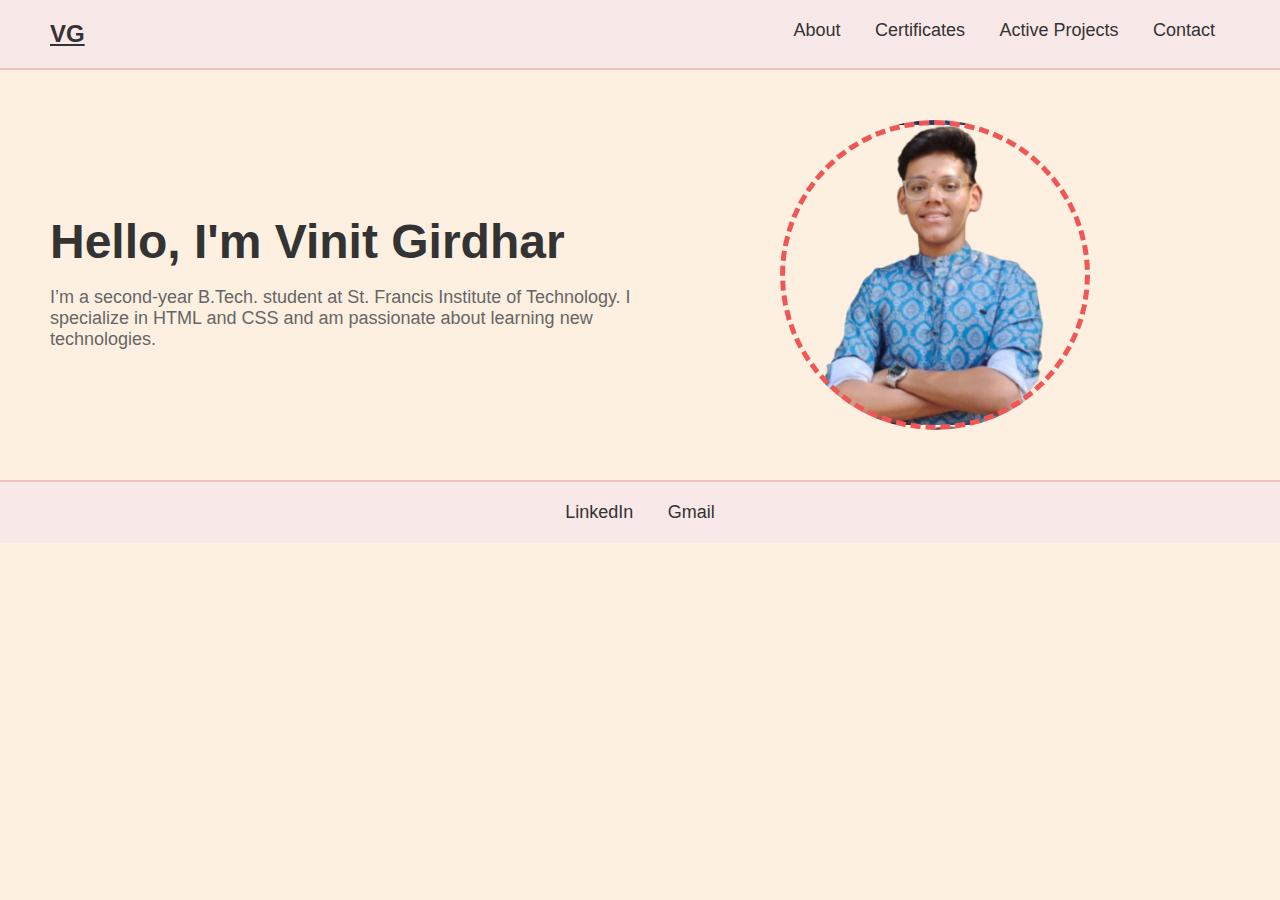
<file: index.html>
<!DOCTYPE html>
<html lang="en">
<head>
    <meta charset="UTF-8">
    <meta name="viewport" content="width=device-width, initial-scale=1.0">
    <title>Vinit Girdhar Portfolio</title>
    <link rel="stylesheet" href="styles.css">
</head>
<body>
    <header>
        <a href="#" class="logo">VG</a>

        <nav>
            <a href="about.html" class="nav-link">About</a>
            <a href="certificates.html" class="nav-link">Certificates</a>
            <a href="active-projects.html" class="nav-link">Active Projects</a>
            <a href="#contact.html" class="nav-link">Contact</a>
            
        </nav>
    </header>

    <main>
        <section class="hero">
            <div class="hero-text">
                <h1>Hello, I'm Vinit Girdhar</h1>
                <p>I’m a second-year B.Tech. student at St. Francis Institute of Technology. I specialize in HTML and CSS and am passionate about learning new technologies.</p>
            </div>
            <div class="hero-image">
                <div class="circle"></div> <!-- Circle with profile picture -->
            </div>
        </section>

        <footer>
            <div class="social-icons">
                <a href="https://www.linkedin.com/in/vinit-girdhar/" target="_blank">LinkedIn</a>
                <a href="mailto:girdharvinit786@gmail.com">Gmail</a>
            </div>
        </footer>
    </main>

    <script src="script.js"></script>
</body>
</html>
</file>
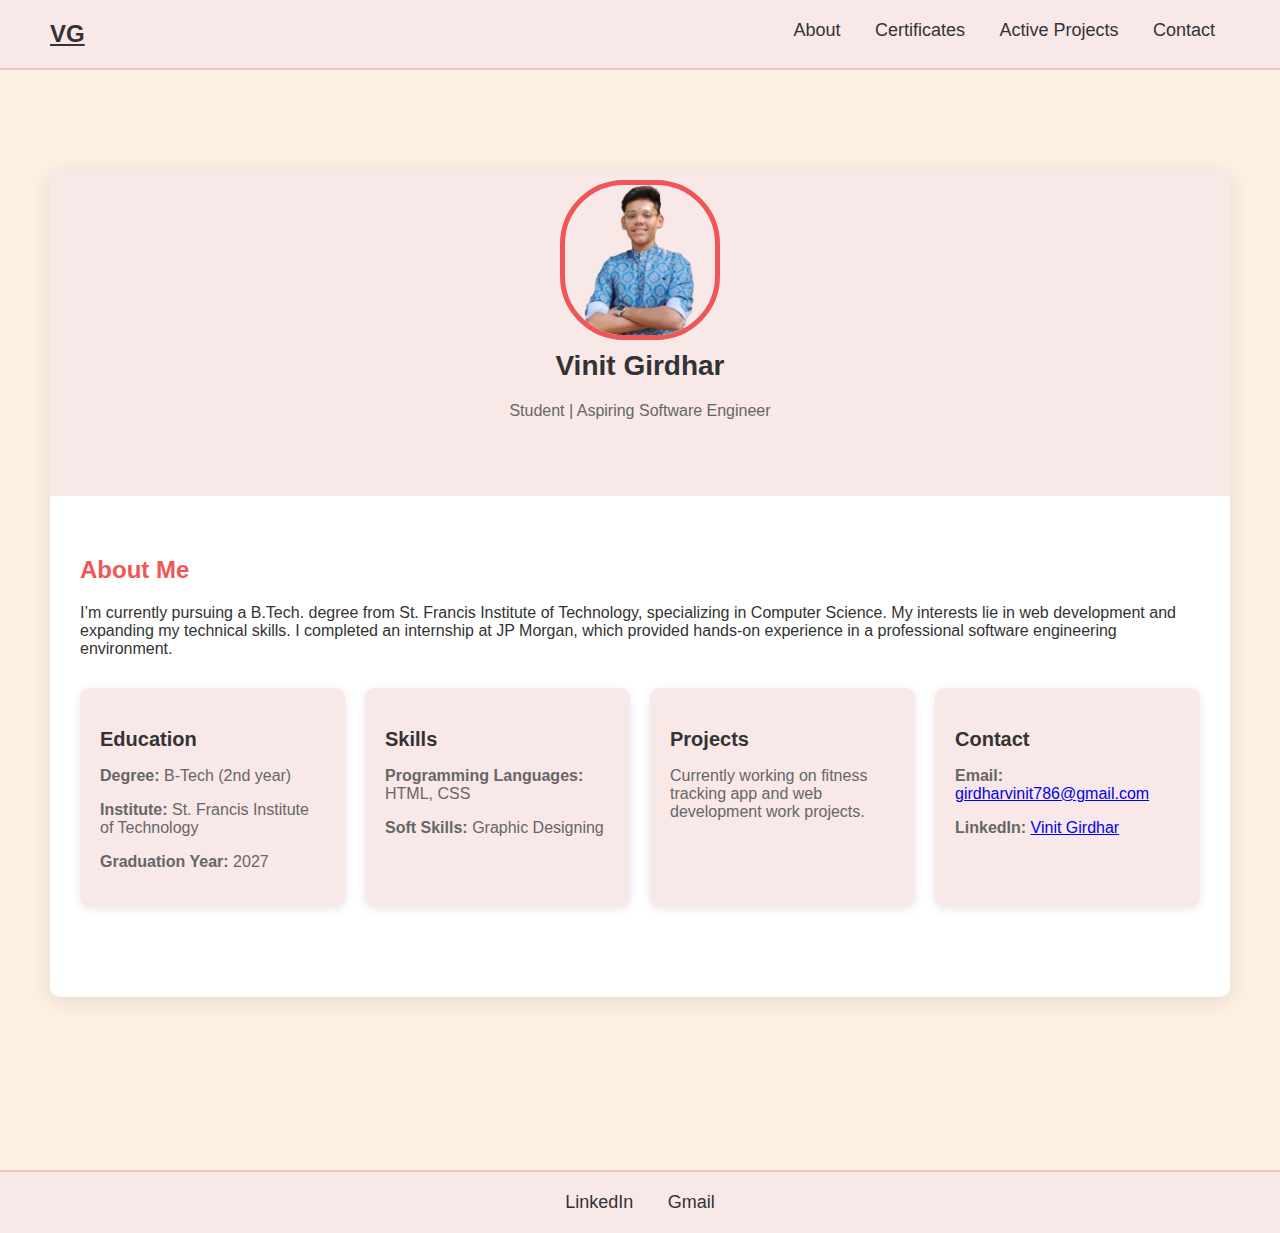
<file: about.html>
<!DOCTYPE html>
<html lang="en">
<head>
    <meta charset="UTF-8">
    <meta name="viewport" content="width=device-width, initial-scale=1.0">
    <title>About Vinit Girdhar</title>
    <link rel="stylesheet" href="styles.css">
</head>
<body>
    <header>
        <a href="index.html" class="logo">VG</a> 
        <nav>
            <a href="about.html" class="nav-link">About</a>
            <a href="certificates.html" class="nav-link">Certificates</a>
            <a href="active-projects.html" class="nav-link">Active Projects</a>
            <a href="#contact.html" class="nav-link">Contact</a>
        </nav>
    </header>

    <main>
        <section class="about-section">
            <div class="about-container">
                <div class="about-card">
                    <div class="about-card-header">
                        <h1>Vinit Girdhar</h1>
                        <p>Student | Aspiring Software Engineer</p>
                        <div class="profile-picture">
                            <img src="images/self_image.png" alt="Vinit Girdhar">
                        </div>
                    </div>
                    <div class="about-content">
                        <h2>About Me</h2>
                        <p>I’m currently pursuing a B.Tech. degree from St. Francis Institute of Technology, specializing in Computer Science. My interests lie in web development and expanding my technical skills. I completed an internship at JP Morgan, which provided hands-on experience in a professional software engineering environment.</p>

                        <div class="info-grid">
                            <div class="info-item">
                                <h3>Education</h3>
                                <p><strong>Degree:</strong> B-Tech (2nd year)</p>
                                <p><strong>Institute:</strong> St. Francis Institute of Technology</p>
                                <p><strong>Graduation Year:</strong> 2027</p>
                            </div>
                            <div class="info-item">
                                <h3>Skills</h3>
                                <p><strong>Programming Languages:</strong> HTML, CSS</p>
                                <p><strong>Soft Skills:</strong> Graphic Designing</p>
                            </div>
                            <div class="info-item">
                                <h3>Projects</h3>
                                <p>Currently working on fitness tracking app and web development work projects.</p>
                            </div>
                            <div class="info-item">
                                <h3>Contact</h3>
                                <p><strong>Email:</strong> <a href="mailto:girdharvinit786@gmail.com">girdharvinit786@gmail.com</a></p>
                                <p><strong>LinkedIn:</strong> <a href="https://www.linkedin.com/in/vinit-girdhar/" target="_blank">Vinit Girdhar</a></p>
                            </div>
                        </div>
                    </div>
                </div>
            </div>
        </section>
    </main>

    <footer>
        <div class="social-icons">
            <a href="https://www.linkedin.com/in/vinit-girdhar/" target="_blank">LinkedIn</a>
            <a href="mailto:girdharvinit786@gmail.com">Gmail</a>
        </div>
    </footer>
</body>
</html>
</file>
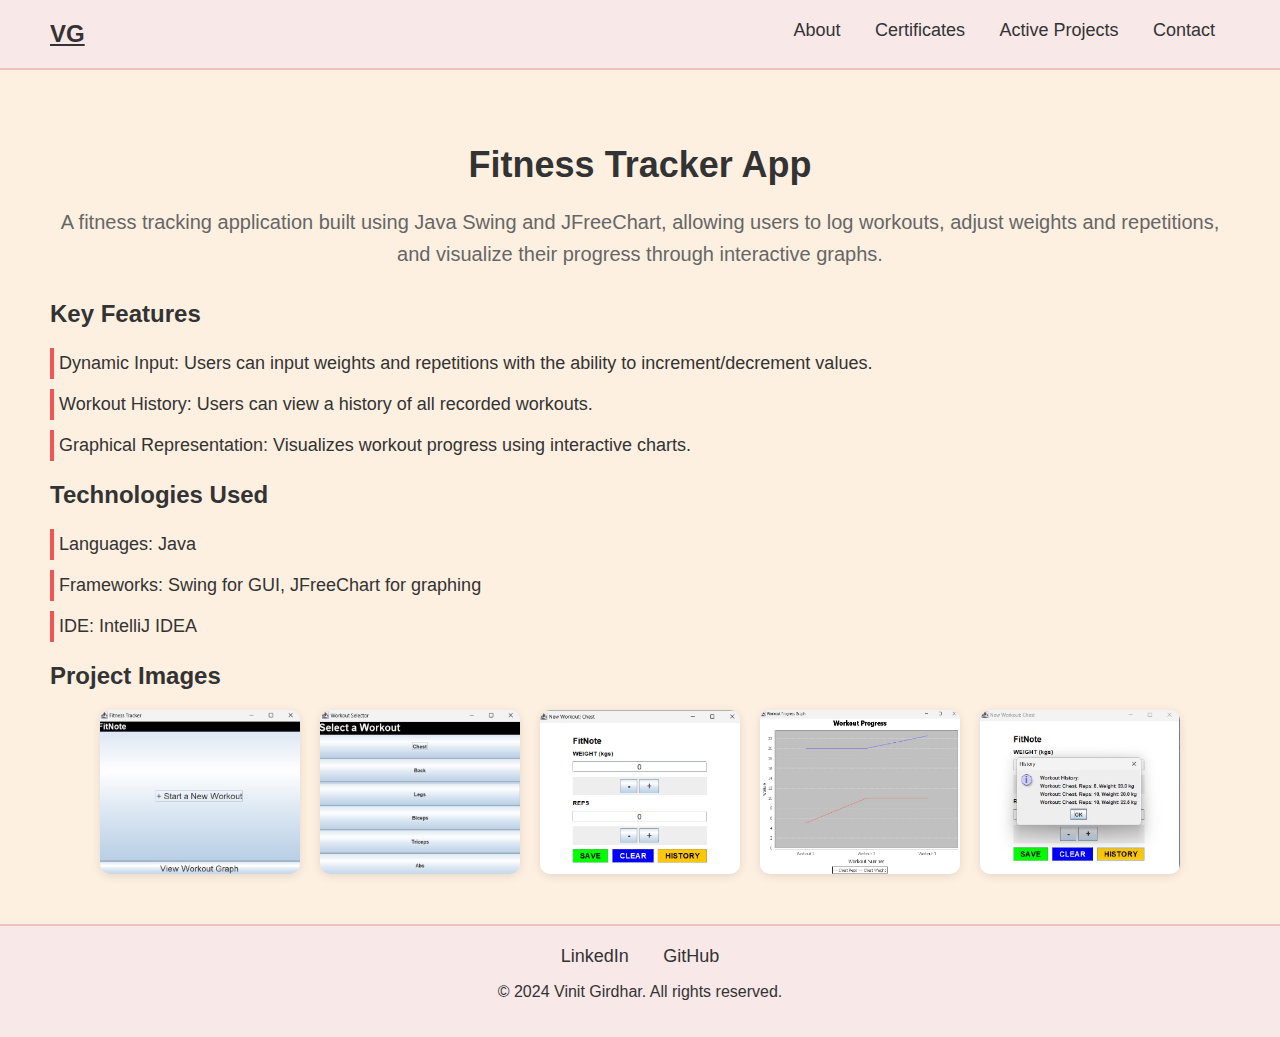
<file: active-projects.html>
<!DOCTYPE html>
<html lang="en">
<head>
    <meta charset="UTF-8">
    <meta name="viewport" content="width=device-width, initial-scale=1.0">
    <title>Active Projects - Vinit Girdhar</title>
    <link rel="stylesheet" href="styles.css">
</head>
<body>
    <header>
        <a href="index.html" class="logo">VG</a>
        <nav>
            <a href="about.html" class="nav-link">About</a>
            <a href="certificates.html" class="nav-link">Certificates</a>
            <a href="active-projects.html" class="nav-link active">Active Projects</a>
            <a href="contact.html" class="nav-link">Contact</a>
        </nav>
    </header>
    
    <div class="project-section">
        <h1 class="project-title">Fitness Tracker App</h1>
        <div class="project-description">
            <p>A fitness tracking application built using Java Swing and JFreeChart, allowing users to log workouts, adjust weights and repetitions, and visualize their progress through interactive graphs.</p>
        </div>
        
        <h2>Key Features</h2>
        <ul class="features-list">
            <li>Dynamic Input: Users can input weights and repetitions with the ability to increment/decrement values.</li>
            <li>Workout History: Users can view a history of all recorded workouts.</li>
            <li>Graphical Representation: Visualizes workout progress using interactive charts.</li>
        </ul>
        
        <h2>Technologies Used</h2>
        <ul class="technologies-list">
            <li>Languages: Java</li>
            <li>Frameworks: Swing for GUI, JFreeChart for graphing</li>
            <li>IDE: IntelliJ IDEA</li>
        </ul>
        
        <h2>Project Images</h2>
        <div class="project-images">
            <img src="images/startpage.jpg" alt="Start Page" class="project-image">
            <img src="images/workout.jpg" alt="Workout Logging" class="project-image">
            <img src="images/tracking.jpg" alt="Tracker Interface" class="project-image">
            <img src="images/graph.jpg" alt="Graph Visualization" class="project-image">
            <img src="images/history.jpg" alt="Workout History" class="project-image">
        </div>
    </div>
    
    <footer>
        <div class="social-icons">
            <a href="https://www.linkedin.com/in/vinit-girdhar" target="_blank">LinkedIn</a>
            <a href="https://github.com/VinitGirdhar" target="_blank">GitHub</a>
        </div>
        <p>&copy; 2024 Vinit Girdhar. All rights reserved.</p>
    </footer>
    
    <script src="script.js"></script>
</body>
</html>
</file>
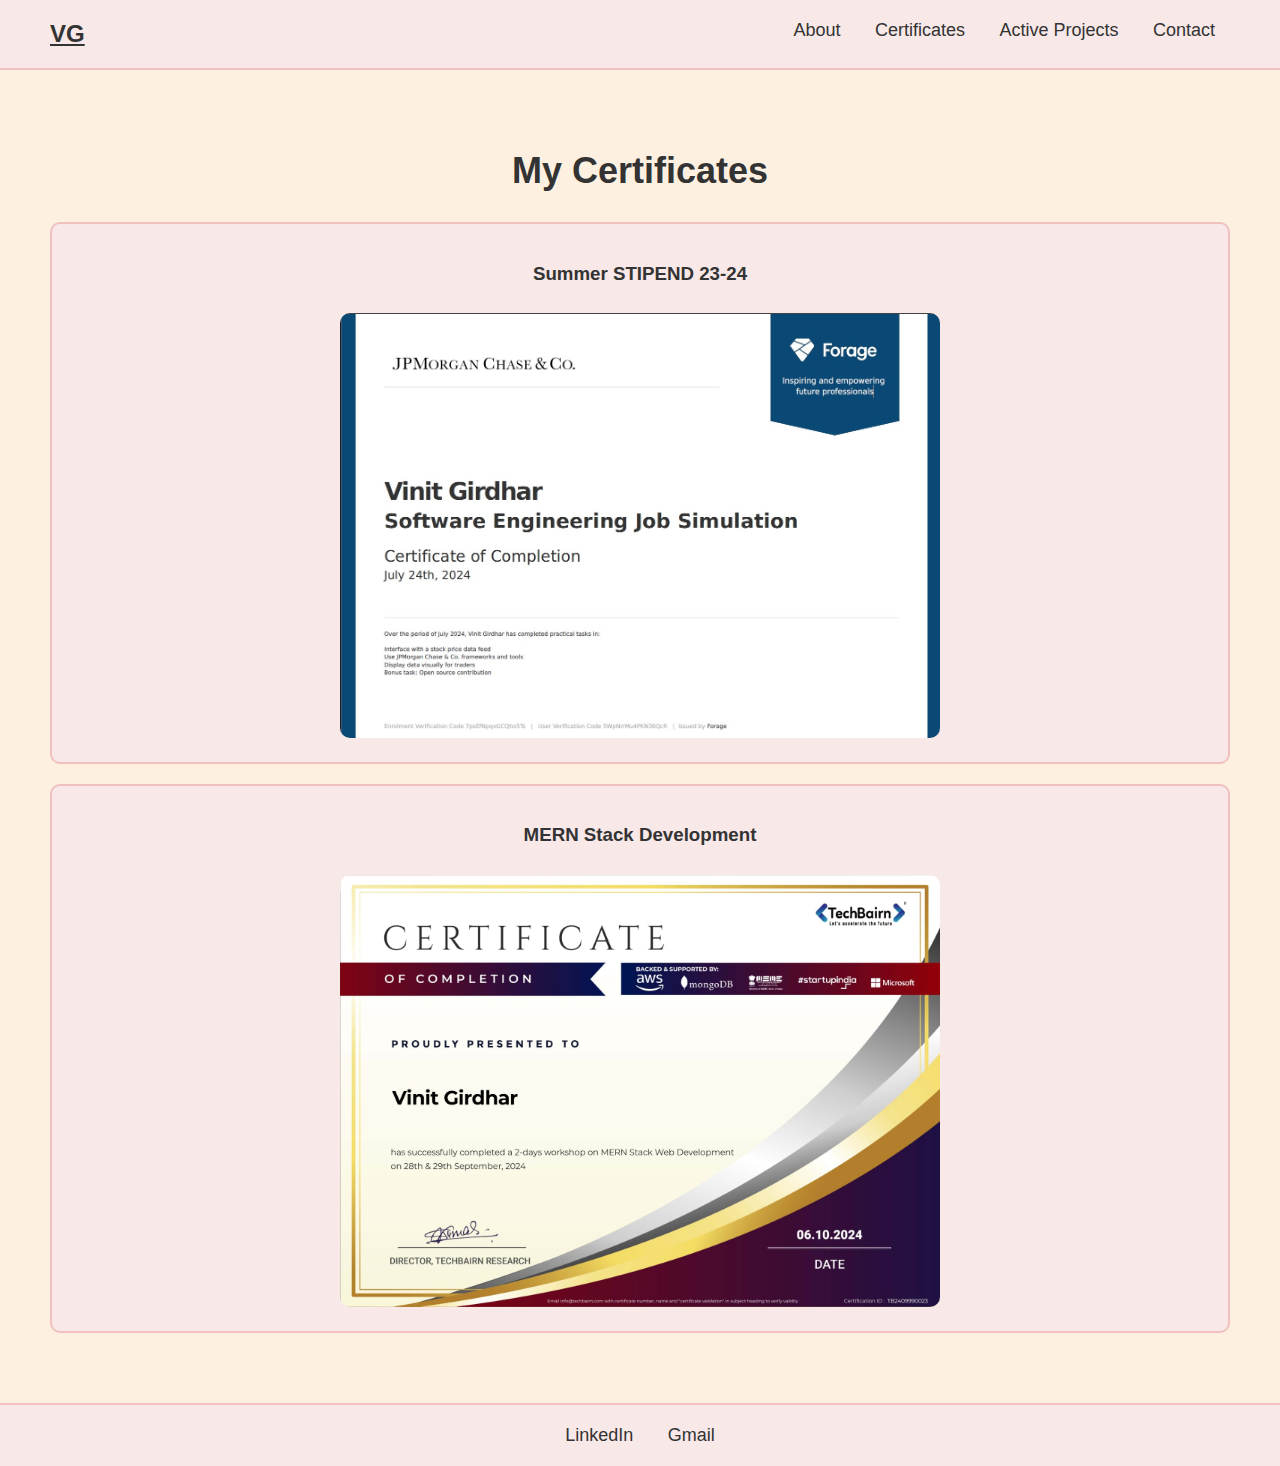
<file: certificates.html>
<!DOCTYPE html>
<html lang="en">
<head>
    <meta charset="UTF-8">
    <meta name="viewport" content="width=device-width, initial-scale=1.0">
    <title>Certificates - Vinit Girdhar Portfolio</title>
    <link rel="stylesheet" href="styles.css">
</head>
<body>
    <header>
        <a href="index.html" class="logo">VG</a> 
        <nav>
            <a href="about.html" class="nav-link">About</a>
            <a href="certificates.html" class="nav-link">Certificates</a>
            <a href="active-projects.html" class="nav-link">Active Projects</a>
            <a href="#contact.html" class="nav-link">Contact</a>
            

        </nav>
    </header>

    <main>
        <section class="certificates">
            <h2>My Certificates</h2>
            
            <div class="certificate">
                <h3>Summer STIPEND 23-24</h3>
                <img src="images/jpmorgan.jpg" alt="JP Morgan Certificate" class="certificate-image">
            </div>
            
            <div class="certificate">
                <h3>MERN Stack Development</h3>
                <img src="images/mern.jpg" alt="MERN Stack Certificate" class="certificate-image">
            </div>
        </section>
    </main>

    <footer>
        <div class="social-icons">
            <a href="https://www.linkedin.com/in/vinit-girdhar/" target="_blank">LinkedIn</a>
            <a href="mailto:girdharvinit786@gmail.com">Gmail</a>
        </div>
    </footer>
</body>
</html>
</file>
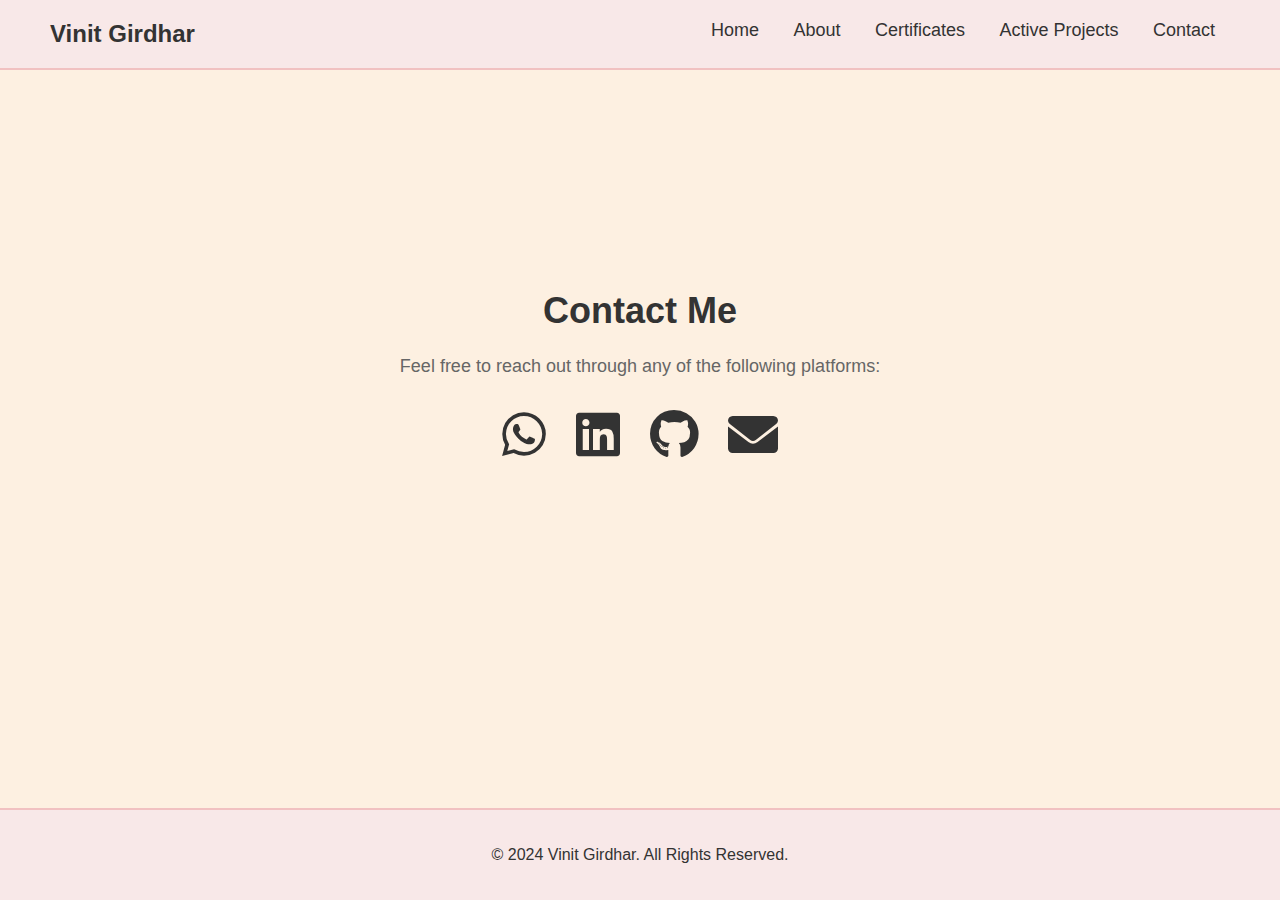
<file: contact.html>
<!DOCTYPE html>
<html lang="en">
<head>
    <meta charset="UTF-8">
    <meta name="viewport" content="width=device-width, initial-scale=1.0">
    <title>Contact Me</title>
    <link rel="stylesheet" href="styles.css"> <!-- Link to your CSS file -->
    <link rel="stylesheet" href="https://cdnjs.cloudflare.com/ajax/libs/font-awesome/6.0.0-beta3/css/all.min.css"> <!-- Font Awesome -->
</head>
<body>
    <header>
        <div class="logo">Vinit Girdhar</div>
        <nav>
            <a href="index.html" class="nav-link">Home</a>
            <a href="about.html" class="nav-link">About</a>
            <a href="certificates.html" class="nav-link">Certificates</a>
            <a href="active_projects.html" class="nav-link">Active Projects</a>
            <a href="contact.html" class="nav-link">Contact</a>
        </nav>
    </header>

    <div class="contact-section">
        <h1>Contact Me</h1>
        <p>Feel free to reach out through any of the following platforms:</p>
        <div class="icon-container">
            <a href="https://wa.me/+918378856546" target="_blank" class="icon">
                <i class="fab fa-whatsapp"></i>
            </a>
            <a href="https://www.linkedin.com/in/vinit-girdhar-0570552b7" target="_blank" class="icon">
                <i class="fab fa-linkedin"></i>
            </a>
            <a href="https://github.com/YOUR_GITHUB" target="_blank" class="icon">
                <i class="fab fa-github"></i>
            </a>
            <a href="mailto:girdharvinit786@gmail.com" class="icon">
                <i class="fas fa-envelope"></i>
            </a>
        </div>
    </div>

    <footer>
        <p>&copy; 2024 Vinit Girdhar. All Rights Reserved.</p>
    </footer>
</body>
</html>
</file>
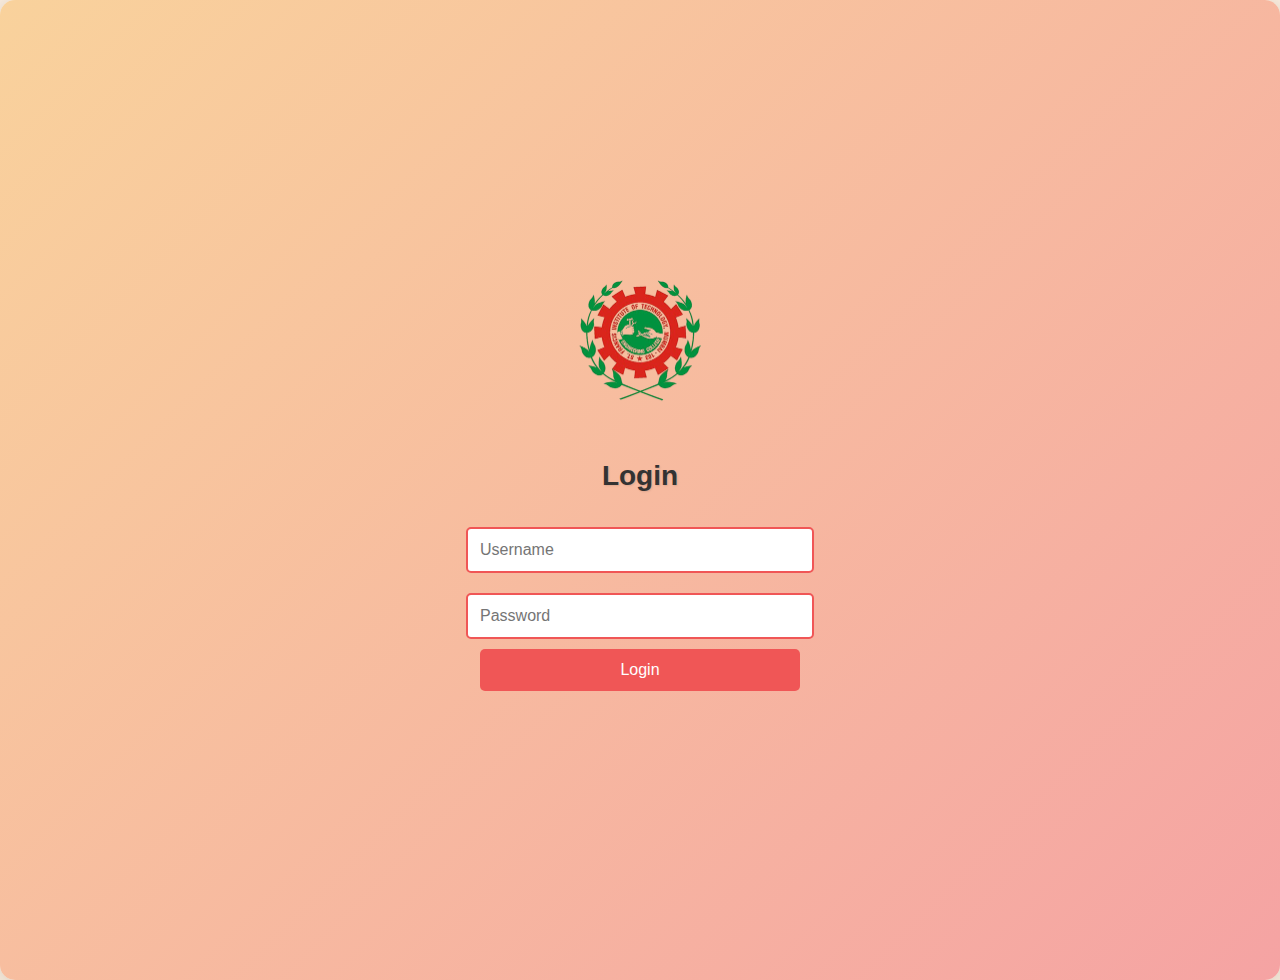
<file: login.html>
<!DOCTYPE html>
<html lang="en">
<head>
    <meta charset="UTF-8">
    <meta name="viewport" content="width=device-width, initial-scale=1.0">
    <link rel="stylesheet" href="styles.css"> <!-- Include your CSS file -->
    <title>Login</title>
</head>
<body>
    <div class="login-container">
        <img src="images/sfit.png" alt="College Logo" class="college-logo">
        <h2>Login</h2>
        <form id="loginForm">
            <input type="text" id="username" placeholder="Username" required>
            <input type="password" id="password" placeholder="Password" required>
            <button type="submit">Login</button>
            <p id="error-message" style="color: red;"></p>
        </form>
    </div>

    <script>
        const loginForm = document.getElementById('loginForm');
        const errorMessage = document.getElementById('error-message');

    // pass
        const users = {
            vinit: '123',
            daniel: '456'
        };

        loginForm.addEventListener('submit', function(event) {
            event.preventDefault(); // Prevent form submission

            const username = document.getElementById('username').value;
            const password = document.getElementById('password').value;

            // Check if the username exists and the password matches
            if (users[username] && users[username] === password) {
                // Redirect to the portfolio page if credentials are correct
                window.location.href = 'index.html';
            } else {
                // Display an error message if credentials are incorrect
                errorMessage.textContent = 'Invalid username or password. Please try again.';
            }
        });
    </script>
</body>
</html>
</file>
<file: styles.css>
/* Body and basic styling */
body {
    background-color: #fdf0e1;
    font-family: Arial, sans-serif;
    color: #333;
    margin: 0;
    padding: 0;
    text-align: center;
    min-height: 100vh; /* Ensure the body takes full viewport height */
    display: flex;
    flex-direction: column;
}

/* Header styling */
header {
    display: flex;
    justify-content: space-between;
    padding: 20px 50px;
    background-color: #f8e8e8;
    border-bottom: 2px solid #f1c1c1;
}

.logo {
    font-size: 24px;
    font-weight: bold;
    color: #333;
}

nav .nav-link {
    margin: 0 15px;
    color: #333;
    text-decoration: none;
    font-size: 18px;
    transition: color 0.3s;
}

nav .nav-link:hover {
    color: #f05656;
}

/* Hero section */
.hero {
    display: flex;
    justify-content: space-between;
    align-items: center;
    padding: 50px;
    max-width: 1200px;
    margin: auto;
    flex: 1; /* Ensures hero section expands and pushes the footer to the bottom */
}

.hero-text {
    flex: 1;
    text-align: left;
}

.hero-text h1 {
    font-size: 48px;
    margin-bottom: 10px;
    color: #333;
}

.hero-text p {
    font-size: 18px;
    color: #666;
}

.hero-image {
    flex: 1;
    position: relative;
}

.hero-image .circle {
    width: 300px;
    height: 300px;
    border-radius: 50%;
    border: 5px dashed #f05656;
    background-image: url('images/self_image.png'); /* Ensure the image path is correct */
    background-size: cover;
    background-position: center;
    margin: auto;
}

/* Certificates section */
.certificates {
    padding: 50px;
    max-width: 1200px;
    margin: auto;
    text-align: center;
}

.certificates h2 {
    font-size: 36px;
    margin-bottom: 30px;
    color: #333;
}

.certificate {
    margin: 20px 0;
    padding: 20px;
    border: 2px solid #f1c1c1;
    border-radius: 10px;
    background-color: #f8e8e8; /* Match header and footer */
    transition: transform 0.3s, box-shadow 0.3s;
}

.certificate:hover {
    transform: scale(1.05);
    box-shadow: 0 4px 20px rgba(0, 0, 0, 0.2);
}

.certificate-image {
    width: 100%; /* Adjust to fit within the section */
    max-width: 600px; /* Limit the maximum width */
    border-radius: 10px;
    margin-top: 10px;
}

/* Footer styling */
footer {
    background-color: #f8e8e8;
    padding: 20px;
    border-top: 2px solid #f1c1c1;
    text-align: center;
    margin-top: auto; /* Ensures footer stays at the bottom */
}

.social-icons a {
    color: #333;
    margin: 0 15px;
    text-decoration: none;
    font-size: 18px;
}

.social-icons a:hover {
    color: #f05656;
}


/* About Page Styling */
.about-section {
    padding: 100px 50px; /* Increase padding for more space above */
    background-color: #fdf0e1;
    text-align: center;
    min-height: 100vh; /* Ensure the section takes the full viewport height */
}

.about-container {
    max-width: 1200px;
    margin: auto;
}

.about-card {
    background-color: #fff;
    border-radius: 10px;
    box-shadow: 0 4px 20px rgba(0, 0, 0, 0.1);
    overflow: hidden;
    text-align: left;
    transition: transform 0.3s ease;
    padding-bottom: 50px; /* Increase padding at the bottom for more space */
}

.about-card:hover {
    transform: scale(1.02);
}

.about-card-header {
    background-color: #f8e8e8;
    padding: 60px 30px; /* Increase padding for a larger header area */
    text-align: center;
    position: relative;
}

.profile-picture {
    position: absolute;
    top: 10px; /* Lower the picture slightly */
    left: 50%;
    transform: translateX(-50%);
}

.profile-picture img {
    width: 150px;
    height: 150px;
    border-radius: 40%;
    border: 5px solid #f05656;
}

.about-card-header h1 {
    margin-top: 120px; /* Adjust margin to move the text further down */
    font-size: 28px;
    color: #333;
}

.about-card-header p {
    margin-top: 20px;
    color: #666;
}

.about-content {
    padding: 40px 30px; /* Increase padding for the content section */
}

.about-content h2 {
    font-size: 24px;
    color: #f05656;
    margin-bottom: 20px;
}

.info-grid {
    display: grid;
    grid-template-columns: repeat(auto-fit, minmax(200px, 1fr));
    gap: 20px;
    margin-top: 30px;
}

.info-item {
    background-color: #f8e8e8;
    padding: 20px;
    border-radius: 10px;
    box-shadow: 0 2px 10px rgba(0, 0, 0, 0.1);
    transition: box-shadow 0.3s ease;
}

.info-item:hover {
    box-shadow: 0 4px 20px rgba(0, 0, 0, 0.2);
}

.info-item h3 {
    font-size: 20px;
    color: #333;
    margin-bottom: 10px;
}

.info-item p {
    color: #666;
    font-size: 16px;
}

/* Responsive Adjustments */
@media (max-width: 768px) {
    .profile-picture img {
        width: 100px;
        height: 100px;
    }

    .about-content h2 {
        font-size: 20px;
    }

    .info-item h3 {
        font-size: 18px;
    }

    .info-item p {
        font-size: 14px;
    }
}

/* project ka page */
/* Body and basic styling */
body {
    background-color: #fdf0e1;
    font-family: Arial, sans-serif;
    color: #333;
    margin: 0;
    padding: 0;
    text-align: center;
    min-height: 100vh; /* Ensure the body takes full viewport height */
    display: flex;
    flex-direction: column;
}

/* Header styling */
header {
    display: flex;
    justify-content: space-between;
    padding: 20px 50px;
    background-color: #f8e8e8;
    border-bottom: 2px solid #f1c1c1;
}

.logo {
    font-size: 24px;
    font-weight: bold;
    color: #333;
}

nav .nav-link {
    margin: 0 15px;
    color: #333;
    text-decoration: none;
    font-size: 18px;
    transition: color 0.3s;
}

nav .nav-link:hover {
    color: #f05656;
}

/* Active Projects Section */
.project-section {
    padding: 50px;
    max-width: 1200px;
    margin: auto;
    text-align: left; /* Align text to the left for a professional look */
}

.project-title {
    font-size: 36px;
    margin-bottom: 20px;
    color: #333;
    text-align: center; /* Center title */
}

.project-description {
    font-size: 20px; /* Increased font size for better readability */
    color: #666;
    margin-bottom: 30px;
    line-height: 1.6; /* Improved line spacing */
    text-align: center; /* Center description */
}

.features-list, .technologies-list {
    list-style-type: none;
    padding: 0;
    margin: 20px 0; /* Added margin for spacing */
}

.features-list li, .technologies-list li {
    font-size: 18px;
    margin: 10px 0;
    color: #333;
    padding: 5px; /* Added padding for spacing */
    border-left: 4px solid #f05656; /* Add a left border for emphasis */
}

.features-list li:hover, .technologies-list li:hover {
    background-color: #f8e8e8; /* Highlight on hover */
    transition: background-color 0.3s; /* Smooth transition */
}

/* Project Images */
.project-images {
    display: flex;
    flex-wrap: wrap;
    justify-content: center;
    gap: 20px;
    margin-top: 20px;
}

.project-image {
    width: 200px; /* Adjust size as necessary */
    height: auto;
    border-radius: 10px;
    box-shadow: 0 2px 10px rgba(0, 0, 0, 0.1);
    transition: transform 0.3s, box-shadow 0.3s;
}

.project-image:hover {
    transform: scale(1.05); /* Zoom effect on hover */
    box-shadow: 0 4px 20px rgba(0, 0, 0, 0.2); /* Enhanced shadow */
}

/* Footer styling */
footer {
    background-color: #f8e8e8;
    padding: 20px;
    border-top: 2px solid #f1c1c1;
    text-align: center;
    margin-top: auto; /* Ensures footer stays at the bottom */
}

.social-icons a {
    color: #333;
    margin: 0 15px;
    text-decoration: none;
    font-size: 18px;
}

.social-icons a:hover {
    color: #f05656;
}

/* Responsive Adjustments */
@media (max-width: 768px) {
    .project-image {
        width: 100%; /* Make images responsive */
        max-width: 200px; /* Limit maximum width */
    }

    .project-description {
        font-size: 18px; /* Adjust font size for smaller screens */
    }
}


/* contact ka css */
/* Body and basic styling */
body {
    background-color: #fdf0e1;
    font-family: Arial, sans-serif;
    color: #333;
    margin: 0;
    padding: 0;
    text-align: center;
    display: flex;
    flex-direction: column;
    min-height: 100vh; /* Ensure the body takes full viewport height */
}

/* Header styling */
header {
    display: flex;
    justify-content: space-between;
    padding: 20px 50px;
    background-color: #f8e8e8;
    border-bottom: 2px solid #f1c1c1;
}

.logo {
    font-size: 24px;
    font-weight: bold;
    color: #333;
}

nav .nav-link {
    margin: 0 15px;
    color: #333;
    text-decoration: none;
    font-size: 18px;
    transition: color 0.3s;
}

nav .nav-link:hover {
    color: #f05656;
}

/* Contact Section */
.contact-section {
    padding: 50px;
    max-width: 600px;
    margin: auto;
    text-align: center;
}

.contact-section h1 {
    font-size: 36px;
    color: #333;
}

.contact-section p {
    font-size: 18px;
    color: #666;
}

/* Icon Container */
.icon-container {
    display: flex;
    justify-content: center;
    gap: 30px; /* Space between icons */
    margin-top: 30px;
}

.icon {
    font-size: 50px; /* Icon size */
    color: #333;
    transition: transform 0.3s;
}

.icon:hover {
    transform: scale(1.2); /* Enlarge icon on hover */
}

/* Footer styling */
footer {
    background-color: #f8e8e8;
    padding: 20px;
    border-top: 2px solid #f1c1c1;
    text-align: center;
    margin-top: auto; /* Ensures footer stays at the bottom */
}

/* login page ka css*/

/* Login Page Styles */
body {
    margin: 0;
    font-family: Arial, sans-serif;
    background-color: #fdf0e1; /* Light background color for the whole page */
}

.login-container {
    display: flex;
    flex-direction: column;
    align-items: center;
    justify-content: center;
    height: 100vh; /* Full height of the viewport */
    background: linear-gradient(135deg, #f9d29c, #f5a3a3); /* Gradient background */
    padding: 40px;
    box-shadow: 0 4px 30px rgba(0, 0, 0, 0.2);
    border-radius: 15px;
    transition: transform 0.3s; /* Smooth transition for hover effect */
}

.login-container:hover {
    transform: scale(1.02); /* Slight zoom effect on hover */
}

.college-logo {
    width: 150px; /* Adjust size as needed */
    margin-bottom: 30px;
}

.login-container h2 {
    font-size: 28px; /* Larger font size for title */
    color: #333;
    margin-bottom: 25px;
    text-shadow: 1px 1px 2px rgba(0, 0, 0, 0.1); /* Subtle shadow for title */
}

.login-container input {
    padding: 12px;
    margin: 10px 0;
    width: 100%;
    max-width: 320px; /* Maximum width for the inputs */
    border: 2px solid #f05656; /* Solid border with a primary color */
    border-radius: 5px;
    font-size: 16px;
    transition: border-color 0.3s; /* Transition for border color */
}

.login-container input:focus {
    border-color: #d04545; /* Darker shade on focus */
    outline: none; /* Remove default outline */
}

.login-container button {
    padding: 12px;
    width: 100%;
    max-width: 320px;
    border: none;
    border-radius: 5px;
    background-color: #f05656; /* Primary button color */
    color: white;
    font-size: 16px;
    cursor: pointer;
    transition: background-color 0.3s, transform 0.2s; /* Transition for button effects */
}

.login-container button:hover {
    background-color: #d04545; /* Darker shade on hover */
    transform: translateY(-2px); /* Slight lift effect on hover */
}

#error-message {
    color: red; /* Error message color */
    margin-top: 15px; /* Space between button and error message */
    font-size: 14px; /* Adjust font size for error */
}
</file>
